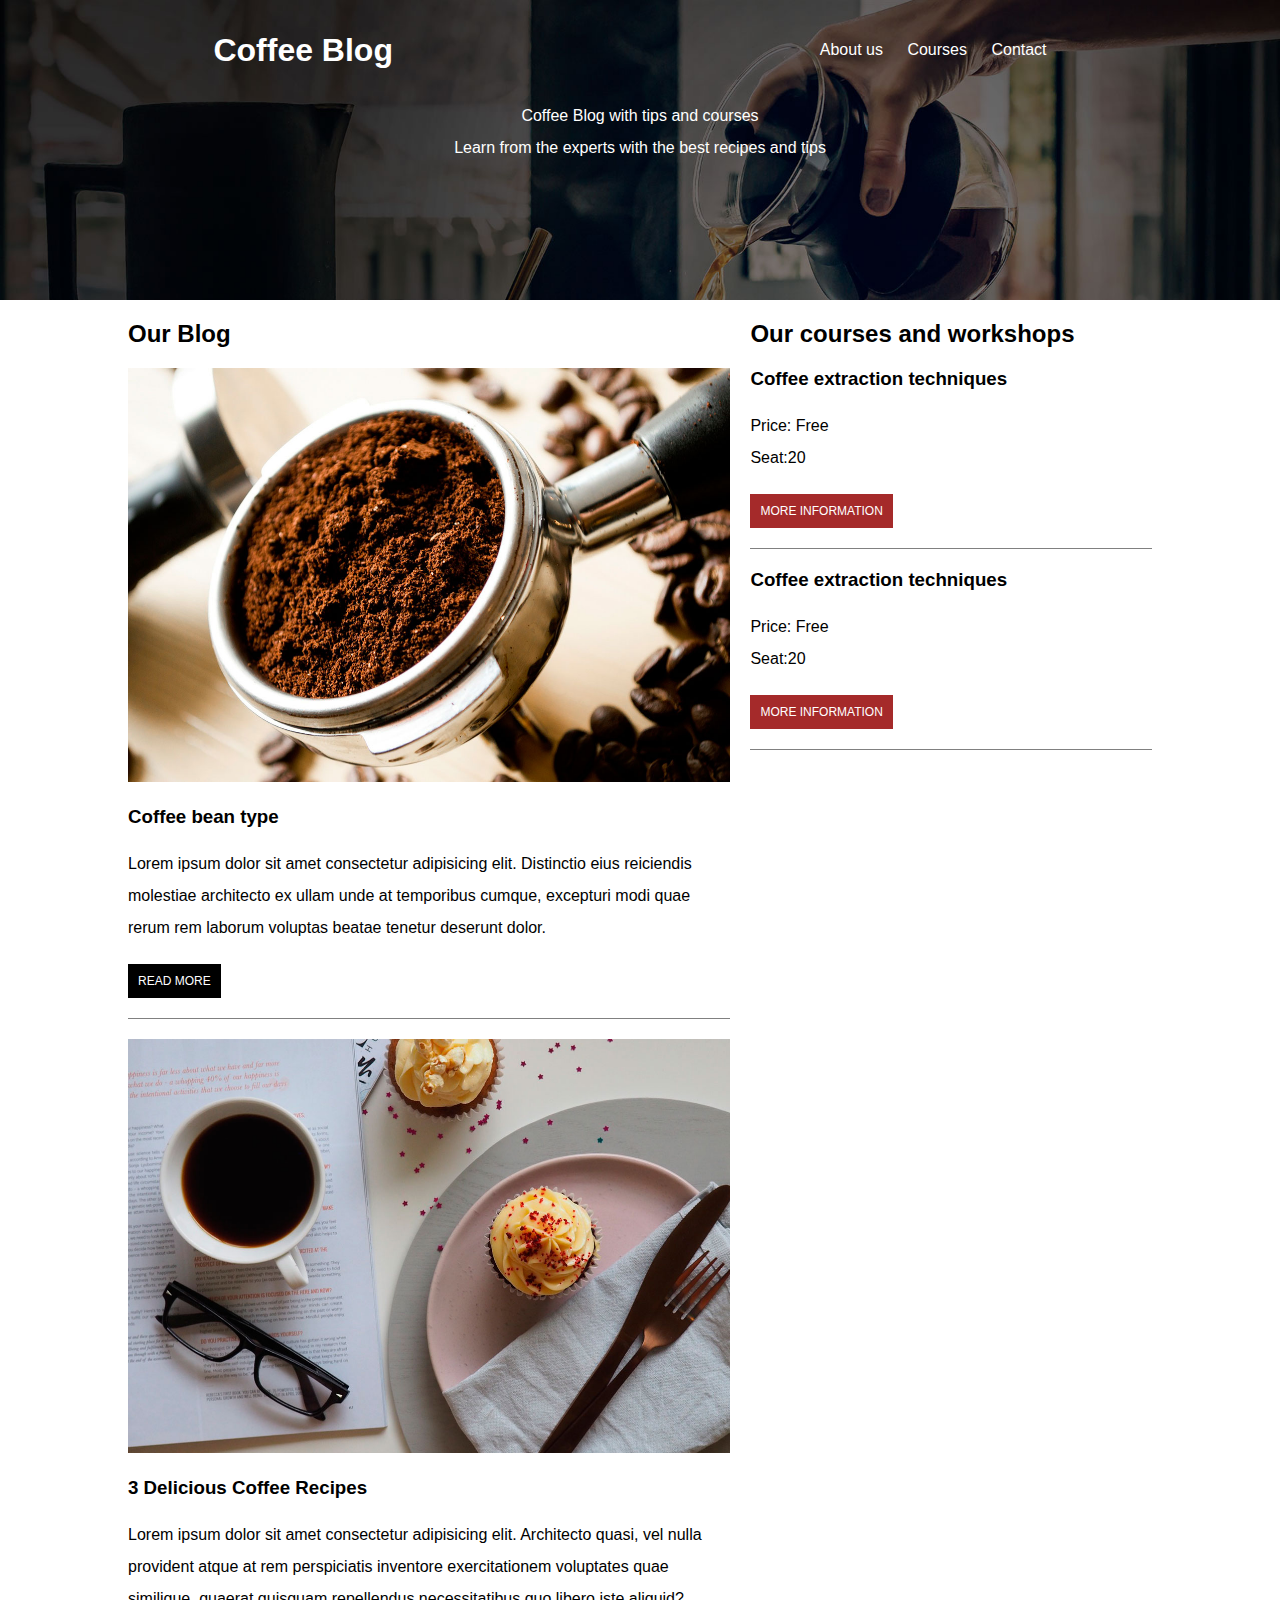
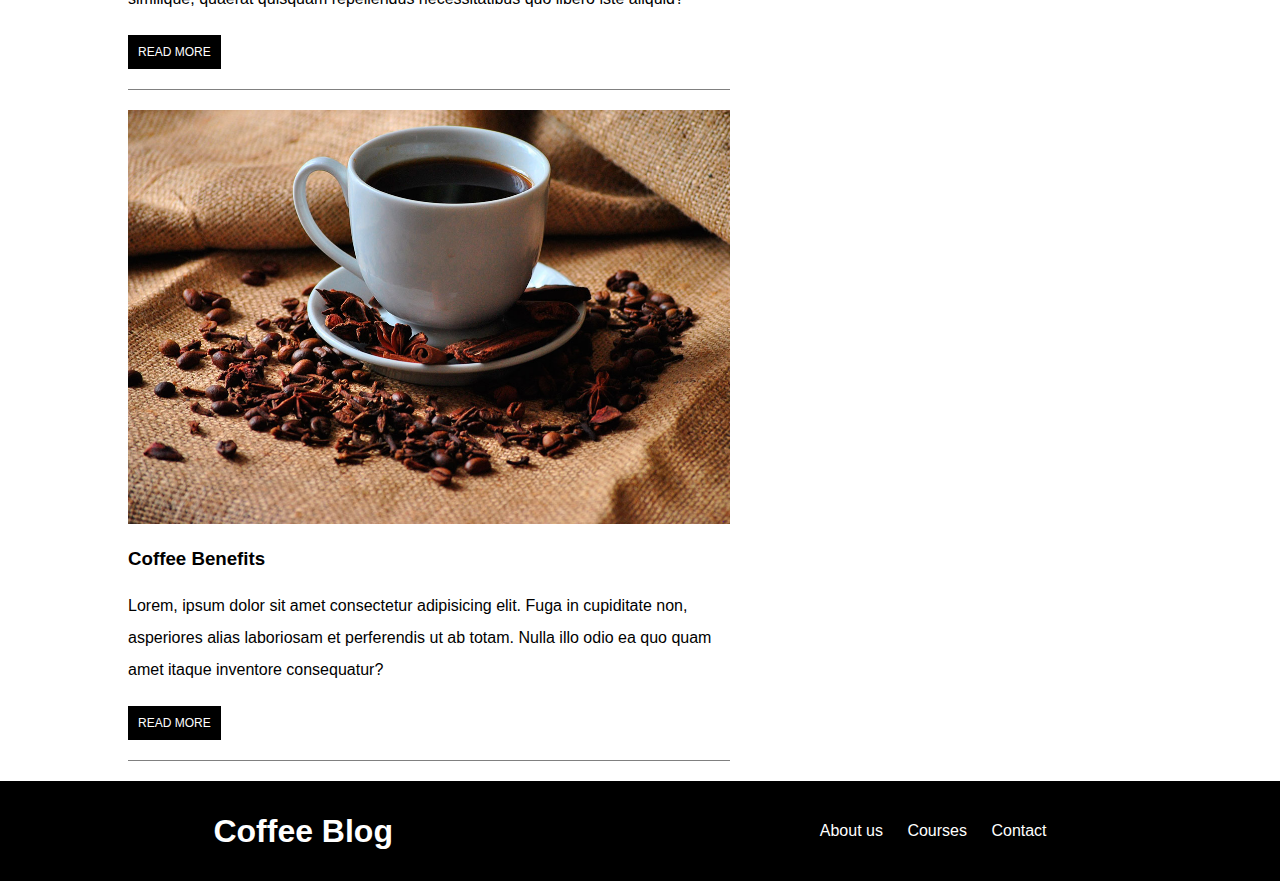
<file: index.html>
<!DOCTYPE html>
<html lang="en">
<head>
    <meta charset="UTF-8">
    <meta name="viewport" content="width=device-width, initial-scale=1.0">
    <title>Document</title>
    <link rel="stylesheet" href="mystyle.css">
</head>
<body>
    <!-- this is a comment-->
    <header class="main-header">
        <div class="navigation-bar">
            <h1>Coffee Blog</h1>
            <nav class="menu">
                <a href="#">About us</a>
                <a href="#">Courses</a>
                <a href="#">Contact</a>
            </nav>
        </div>

        <p>Coffee Blog with tips and courses</p>
        <p>Learn from the experts with the best recipes and tips</p>
    </header>
    <main class="container main-flex">
        <section class="blog-container">  <!-- child-1 -->
            <h2>Our Blog</h2>

            <div class="blog-item">
                <img src="./img/blog1.jpg" alt="coffee">
                <h3>Coffee bean type</h3>
                <p>Lorem ipsum dolor sit amet consectetur adipisicing elit. Distinctio eius reiciendis molestiae architecto ex ullam unde at temporibus cumque, excepturi modi quae rerum rem laborum voluptas beatae tenetur deserunt dolor.</p>                
                <a href="#" class="btn btn-black">Read more</a>    
            </div>
            <div class="blog-item">
                <img src="./img/blog2.jpg" alt="coffee">
                <h3>3 Delicious Coffee Recipes</h3>
                <p>Lorem ipsum dolor sit amet consectetur adipisicing elit. Architecto quasi, vel nulla provident atque at rem perspiciatis inventore exercitationem voluptates quae similique, quaerat quisquam repellendus necessitatibus quo libero iste aliquid?</p>
                <a href="#" class="btn btn-black">Read more</a>
            </div>
            <div class="blog-item">
                <img src="./img/blog3.jpg" alt="coffee">
                <h3>Coffee Benefits</h3>
                <p>Lorem, ipsum dolor sit amet consectetur adipisicing elit. Fuga in cupiditate non, asperiores alias laboriosam et perferendis ut ab totam. Nulla illo odio ea quo quam amet itaque inventore consequatur?</p>
                <a href="#" class="btn btn-black">Read more</a>
            </div>
        </section>
        <section class="courses-container"> <!-- child-2 -->
            
            <h2>Our courses and workshops</h2>
            <div class="courses-item">
                <h3>Coffee extraction techniques</h3>
                <p>Price: Free</p>
                <p>Seat:20</p>
                <a href="#" class="btn btn-brown">More information</a>
            </div>
            <div  class="courses-item">
                <h3>Coffee extraction techniques</h3>
                <p>Price: Free</p>
                <p>Seat:20</p>
                <a href="#" class="btn btn-brown">More information</a>
            </div>
        </section>
    </main>

    <footer class="main-footer">
        <div class="navigation-bar">
            <h1>Coffee Blog</h1>
            <nav class="menu">
                <a href="#">About us</a>
                <a href="#">Courses</a>
                <a href="#">Contact</a>
            </nav>
        </div>
    </footer>
</body>
</html>
</file>
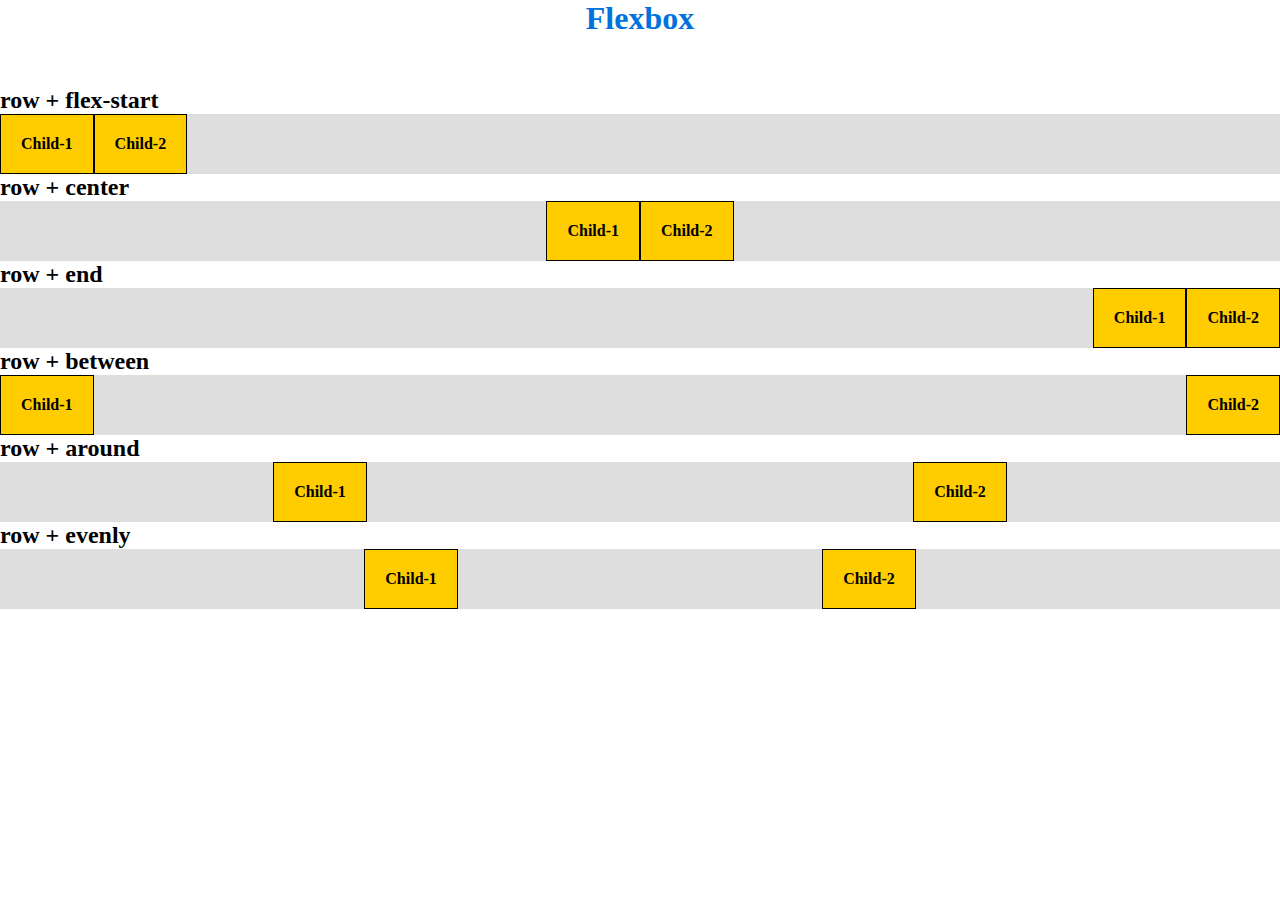
<file: flex-practice.html>
<!DOCTYPE html>
<html lang="en">
<head>
    <meta charset="UTF-8">
    <meta name="viewport" content="width=device-width, initial-scale=1.0">
    <link rel="stylesheet" href="flexbox.css">
    <title>Document</title>
</head>
<body>
    <h1>Flexbox</h1>
    
    <!-- flex-direction-row-start-->
    <h2>row + flex-start</h2>
    <div class="flex-container-row-start">
        <p>Child-1</p>
        <p>Child-2</p>
    </div>

    <!-- flex-direction-row-center-->
    <h2>row + center</h2>
    <div class="flex-container-row-center">
        <p>Child-1</p>
        <p>Child-2</p>

    </div>

    <!-- flex-direction-row-end-->
    <h2>row + end</h2>
    <div class="flex-container-row-end">
        <p>Child-1</p>
        <p>Child-2</p>
    </div>

    <!-- flex-direction-row-between-->
    <h2>row + between</h2>
    <div class="flex-container-row-between">
        <p>Child-1</p>
        <p>Child-2</p>
    </div>
    <!-- flex-direction-row-around-->
    <h2>row + around</h2>
    <div class="flex-container-row-around">
        <p>Child-1</p>
        <p>Child-2</p>
    </div>
    <!-- flex-direction-row-evenly-->
    <h2>row + evenly</h2>
    <div class="flex-container-row-evenly">
        <p>Child-1</p>
        <p>Child-2</p>
    </div>

</body>
</html>
</file>
<file: mystyle.css>
/*global*/
*{
    margin:0;
    padding:0;
}
body{
    font-family:arial;
}
p{
    line-height: 2;
}
h2,h3{
    margin-top:20px;
    margin-bottom:20px;
}
img{
    max-width:100%;
}
a{
    text-decoration: none;
    color:white;
}
/*utilities*/
.container{
    width:80%;
    margin-left:auto;
    margin-right:auto;
}
.btn{
    display:inline-block;
    text-decoration:none;
    color:white; 
    margin-bottom:20px;
    margin-top:20px;
    text-transform:uppercase;
    font-size:12px;
    padding:10px;
}
.btn-black{
    background-color: black;
}
.btn-brown{
    background-color: brown;
}
/*header*/
.main-header{
    background-image:url(./img/banner.jpg);
    background-size:cover;
    height:300px;
    color:white;
    text-align:center;
}
.navigation-bar{
    display: flex;
    flex-direction: row;
    justify-content: space-around;
    height: 100px;
    align-items: center;
}
.menu a{
    margin-right: 20px;
}
.menu a:hover{
    font-weight: bold;
    color:brown;
}

.main-flex{
    display: flex;
    flex-direction: row;
    justify-content: center;
}

.blog-container{
    width:60%;
    margin-right: 20px;
}
.courses-container{
    width:40%;
}

.main-footer{
    background-color: black;
    color:white;
}

.blog-item{
    border-bottom: 1px solid gray;
    margin-bottom: 20px;

}

.courses-item{
    border-bottom: 1px solid gray;
    margin-bottom: 20px;
    
}
</file>
<file: flexbox.css>
/*global*/
*{
    padding:0;
    margin:0;
}

h1{
    color:#0072dd;
    margin-bottom: 50px;
    text-align: center;
}

p{
    background-color: #ffcc00;
    padding: 20px;
    font-weight: bold;
    border: 1px solid black;
}

/*Row*/
.flex-container-row-start{
    display: flex;
    flex-direction: row;
    justify-content: flex-start;
    background-color: #dedede;
}
.flex-container-row-center{
    display: flex;
    flex-direction: row;
    justify-content: center;
    background-color: #dedede;
}
.flex-container-row-end{
    display: flex;
    flex-direction: row;
    justify-content: flex-end;
    background-color: #dedede;
}
.flex-container-row-between{
    display: flex;
    flex-direction: row;
    justify-content: space-between;
    background-color: #dedede;
}
.flex-container-row-around{
    display: flex;
    flex-direction: row;
    justify-content: space-around;
    background-color: #dedede;
}
.flex-container-row-evenly{
    display: flex;
    flex-direction: row;
    justify-content: space-evenly;
    background-color: #dedede;
}
</file>
